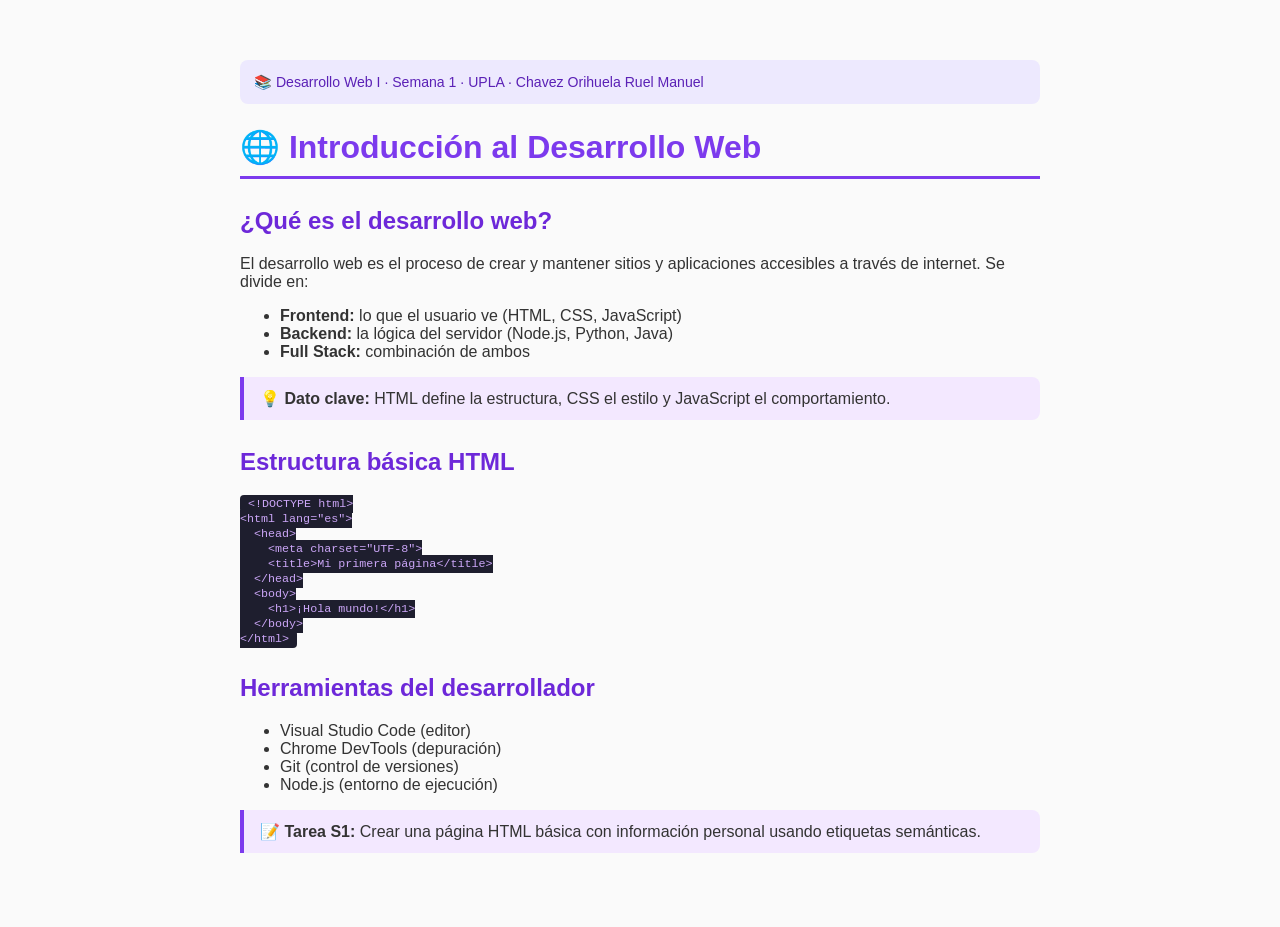
<file: assets/uploads/proyectos/Desarrollo Web I/semana-1/introduccion_web.html>
<!DOCTYPE html>
<html lang="es">
<head>
  <meta charset="UTF-8">
  <title>Introducción al Desarrollo Web</title>
  <style>
    body { font-family: 'Segoe UI', sans-serif; max-width: 800px; margin: 40px auto; padding: 20px; color: #333; background: #fafafa; }
    h1 { color: #7c3aed; border-bottom: 3px solid #7c3aed; padding-bottom: 10px; }
    h2 { color: #6d28d9; margin-top: 28px; }
    .highlight { background: #f3e8ff; border-left: 4px solid #7c3aed; padding: 12px 16px; border-radius: 0 8px 8px 0; margin: 14px 0; }
    code { background: #1e1e2e; color: #cba6f7; padding: 2px 8px; border-radius: 4px; font-size: 0.9em; }
    .meta { background: #ede9fe; padding: 14px; border-radius: 8px; font-size: 0.88em; color: #5b21b6; margin-bottom: 24px; }
  </style>
</head>
<body>
  <div class="meta">📚 Desarrollo Web I · Semana 1 · UPLA · Chavez Orihuela Ruel Manuel</div>
  <h1>🌐 Introducción al Desarrollo Web</h1>

  <h2>¿Qué es el desarrollo web?</h2>
  <p>El desarrollo web es el proceso de crear y mantener sitios y aplicaciones accesibles a través de internet. Se divide en:</p>
  <ul>
    <li><strong>Frontend:</strong> lo que el usuario ve (HTML, CSS, JavaScript)</li>
    <li><strong>Backend:</strong> la lógica del servidor (Node.js, Python, Java)</li>
    <li><strong>Full Stack:</strong> combinación de ambos</li>
  </ul>

  <div class="highlight">
    💡 <strong>Dato clave:</strong> HTML define la estructura, CSS el estilo y JavaScript el comportamiento.
  </div>

  <h2>Estructura básica HTML</h2>
  <pre><code>&lt;!DOCTYPE html&gt;
&lt;html lang="es"&gt;
  &lt;head&gt;
    &lt;meta charset="UTF-8"&gt;
    &lt;title&gt;Mi primera página&lt;/title&gt;
  &lt;/head&gt;
  &lt;body&gt;
    &lt;h1&gt;¡Hola mundo!&lt;/h1&gt;
  &lt;/body&gt;
&lt;/html&gt;</code></pre>

  <h2>Herramientas del desarrollador</h2>
  <ul>
    <li>Visual Studio Code (editor)</li>
    <li>Chrome DevTools (depuración)</li>
    <li>Git (control de versiones)</li>
    <li>Node.js (entorno de ejecución)</li>
  </ul>

  <div class="highlight">
    📝 <strong>Tarea S1:</strong> Crear una página HTML básica con información personal usando etiquetas semánticas.
  </div>
</body>
</html>
</file>
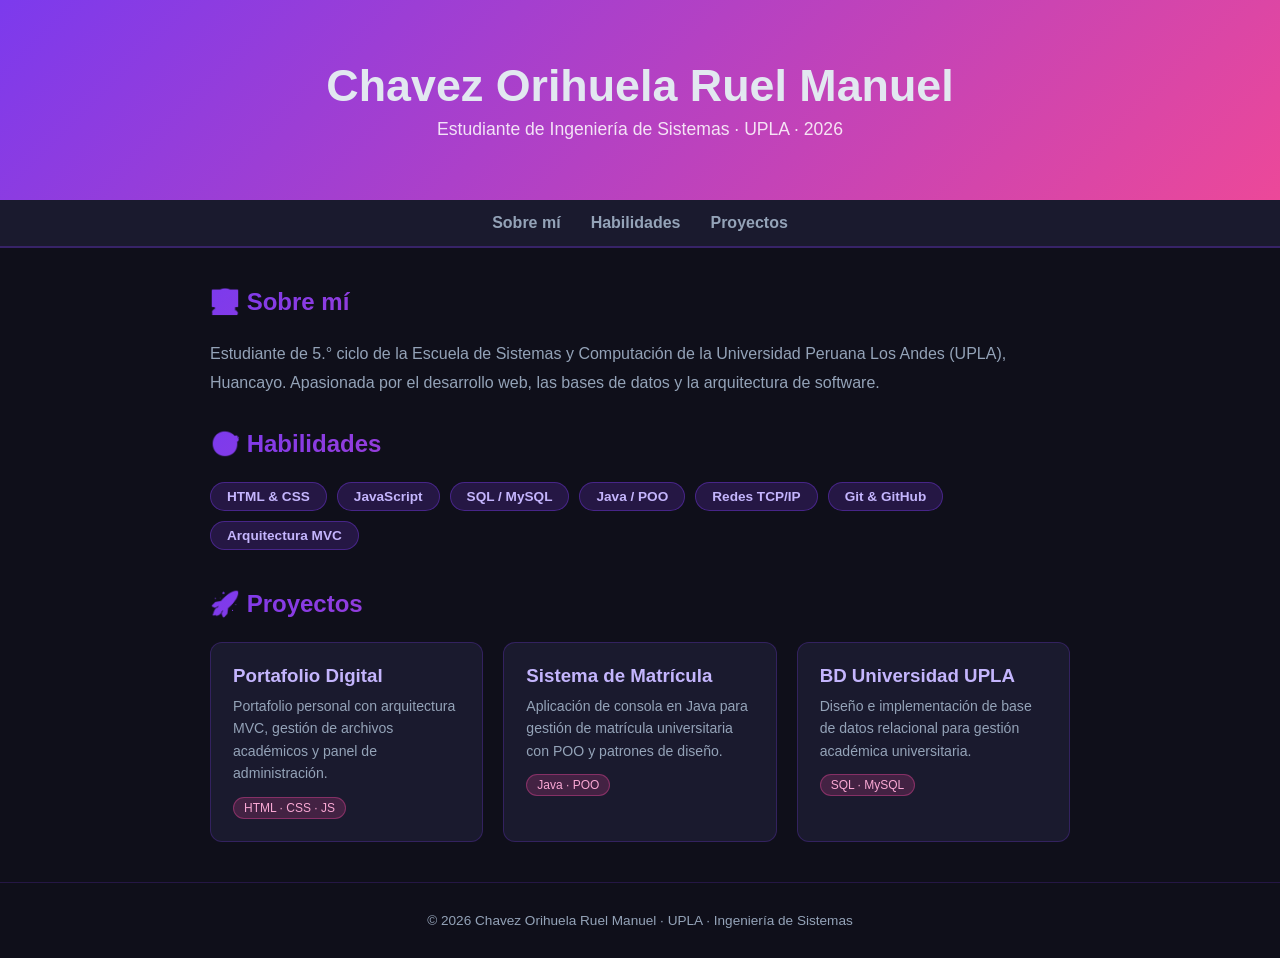
<file: assets/uploads/proyectos/Desarrollo Web I/semana-5/mi_portfolio.html>
<!DOCTYPE html>
<html lang="es">
<head>
  <meta charset="UTF-8">
  <meta name="viewport" content="width=device-width, initial-scale=1.0">
  <title>Portfolio | Ruel Manuel</title>
  <style>
    :root {
      --primary: #7c3aed;
      --secondary: #ec4899;
      --bg: #0f0f1a;
      --card: #1a1a2e;
      --text: #e2e8f0;
      --text-muted: #94a3b8;
    }
    * { box-sizing: border-box; margin: 0; padding: 0; }
    body { font-family: 'Segoe UI', sans-serif; background: var(--bg); color: var(--text); }

    header {
      background: linear-gradient(135deg, var(--primary), var(--secondary));
      padding: 60px 40px;
      text-align: center;
    }
    header h1 { font-size: 2.8rem; margin-bottom: 8px; }
    header p  { color: rgba(255,255,255,.85); font-size: 1.1rem; }

    nav {
      background: var(--card);
      display: flex; justify-content: center; gap: 30px;
      padding: 14px; border-bottom: 2px solid rgba(124,58,237,.3);
    }
    nav a {
      color: var(--text-muted); text-decoration: none;
      font-weight: 600; transition: color .2s;
    }
    nav a:hover { color: var(--primary); }

    .container { max-width: 900px; margin: 0 auto; padding: 40px 20px; }

    .section-title {
      font-size: 1.5rem; margin-bottom: 24px;
      background: linear-gradient(135deg, var(--primary), var(--secondary));
      -webkit-background-clip: text; -webkit-text-fill-color: transparent;
      background-clip: text;
    }

    .skills { display: flex; flex-wrap: wrap; gap: 10px; margin-bottom: 40px; }
    .skill-tag {
      background: rgba(124,58,237,.2); border: 1px solid rgba(124,58,237,.4);
      color: #c4b5fd; padding: 6px 16px; border-radius: 999px;
      font-size: .85rem; font-weight: 600;
    }

    .projects { display: grid; grid-template-columns: repeat(auto-fill, minmax(260px,1fr)); gap: 20px; }
    .project-card {
      background: var(--card); border: 1px solid rgba(124,58,237,.25);
      border-radius: 12px; padding: 22px;
      transition: transform .2s, box-shadow .2s;
    }
    .project-card:hover { transform: translateY(-4px); box-shadow: 0 12px 30px rgba(124,58,237,.2); }
    .project-card h3 { color: #c4b5fd; margin-bottom: 8px; }
    .project-card p  { color: var(--text-muted); font-size: .88rem; line-height: 1.6; }
    .project-badge {
      display: inline-block; margin-top: 12px;
      background: rgba(236,72,153,.2); border: 1px solid rgba(236,72,153,.4);
      color: #f9a8d4; font-size: .75rem; padding: 3px 10px; border-radius: 999px;
    }

    footer {
      text-align: center; padding: 30px;
      color: var(--text-muted); font-size: .85rem;
      border-top: 1px solid rgba(124,58,237,.2);
    }
  </style>
</head>
<body>
<header>
  <h1>Chavez Orihuela Ruel Manuel</h1>
  <p>Estudiante de Ingeniería de Sistemas · UPLA · 2026</p>
</header>
<nav>
  <a href="#sobre">Sobre mí</a>
  <a href="#skills">Habilidades</a>
  <a href="#proyectos">Proyectos</a>
</nav>
<div class="container">
  <section id="sobre">
    <h2 class="section-title">👩‍💻 Sobre mí</h2>
    <p style="color:var(--text-muted);line-height:1.8;margin-bottom:32px">
      Estudiante de 5.° ciclo de la Escuela de Sistemas y Computación de la
      Universidad Peruana Los Andes (UPLA), Huancayo. Apasionada por el
      desarrollo web, las bases de datos y la arquitectura de software.
    </p>
  </section>
  <section id="skills">
    <h2 class="section-title">🎯 Habilidades</h2>
    <div class="skills">
      <span class="skill-tag">HTML & CSS</span>
      <span class="skill-tag">JavaScript</span>
      <span class="skill-tag">SQL / MySQL</span>
      <span class="skill-tag">Java / POO</span>
      <span class="skill-tag">Redes TCP/IP</span>
      <span class="skill-tag">Git & GitHub</span>
      <span class="skill-tag">Arquitectura MVC</span>
    </div>
  </section>
  <section id="proyectos">
    <h2 class="section-title">🚀 Proyectos</h2>
    <div class="projects">
      <div class="project-card">
        <h3>Portafolio Digital</h3>
        <p>Portafolio personal con arquitectura MVC, gestión de archivos académicos y panel de administración.</p>
        <span class="project-badge">HTML · CSS · JS</span>
      </div>
      <div class="project-card">
        <h3>Sistema de Matrícula</h3>
        <p>Aplicación de consola en Java para gestión de matrícula universitaria con POO y patrones de diseño.</p>
        <span class="project-badge">Java · POO</span>
      </div>
      <div class="project-card">
        <h3>BD Universidad UPLA</h3>
        <p>Diseño e implementación de base de datos relacional para gestión académica universitaria.</p>
        <span class="project-badge">SQL · MySQL</span>
      </div>
    </div>
  </section>
</div>
<footer>© 2026 Chavez Orihuela Ruel Manuel · UPLA · Ingeniería de Sistemas</footer>
</body>
</html>
</file>
